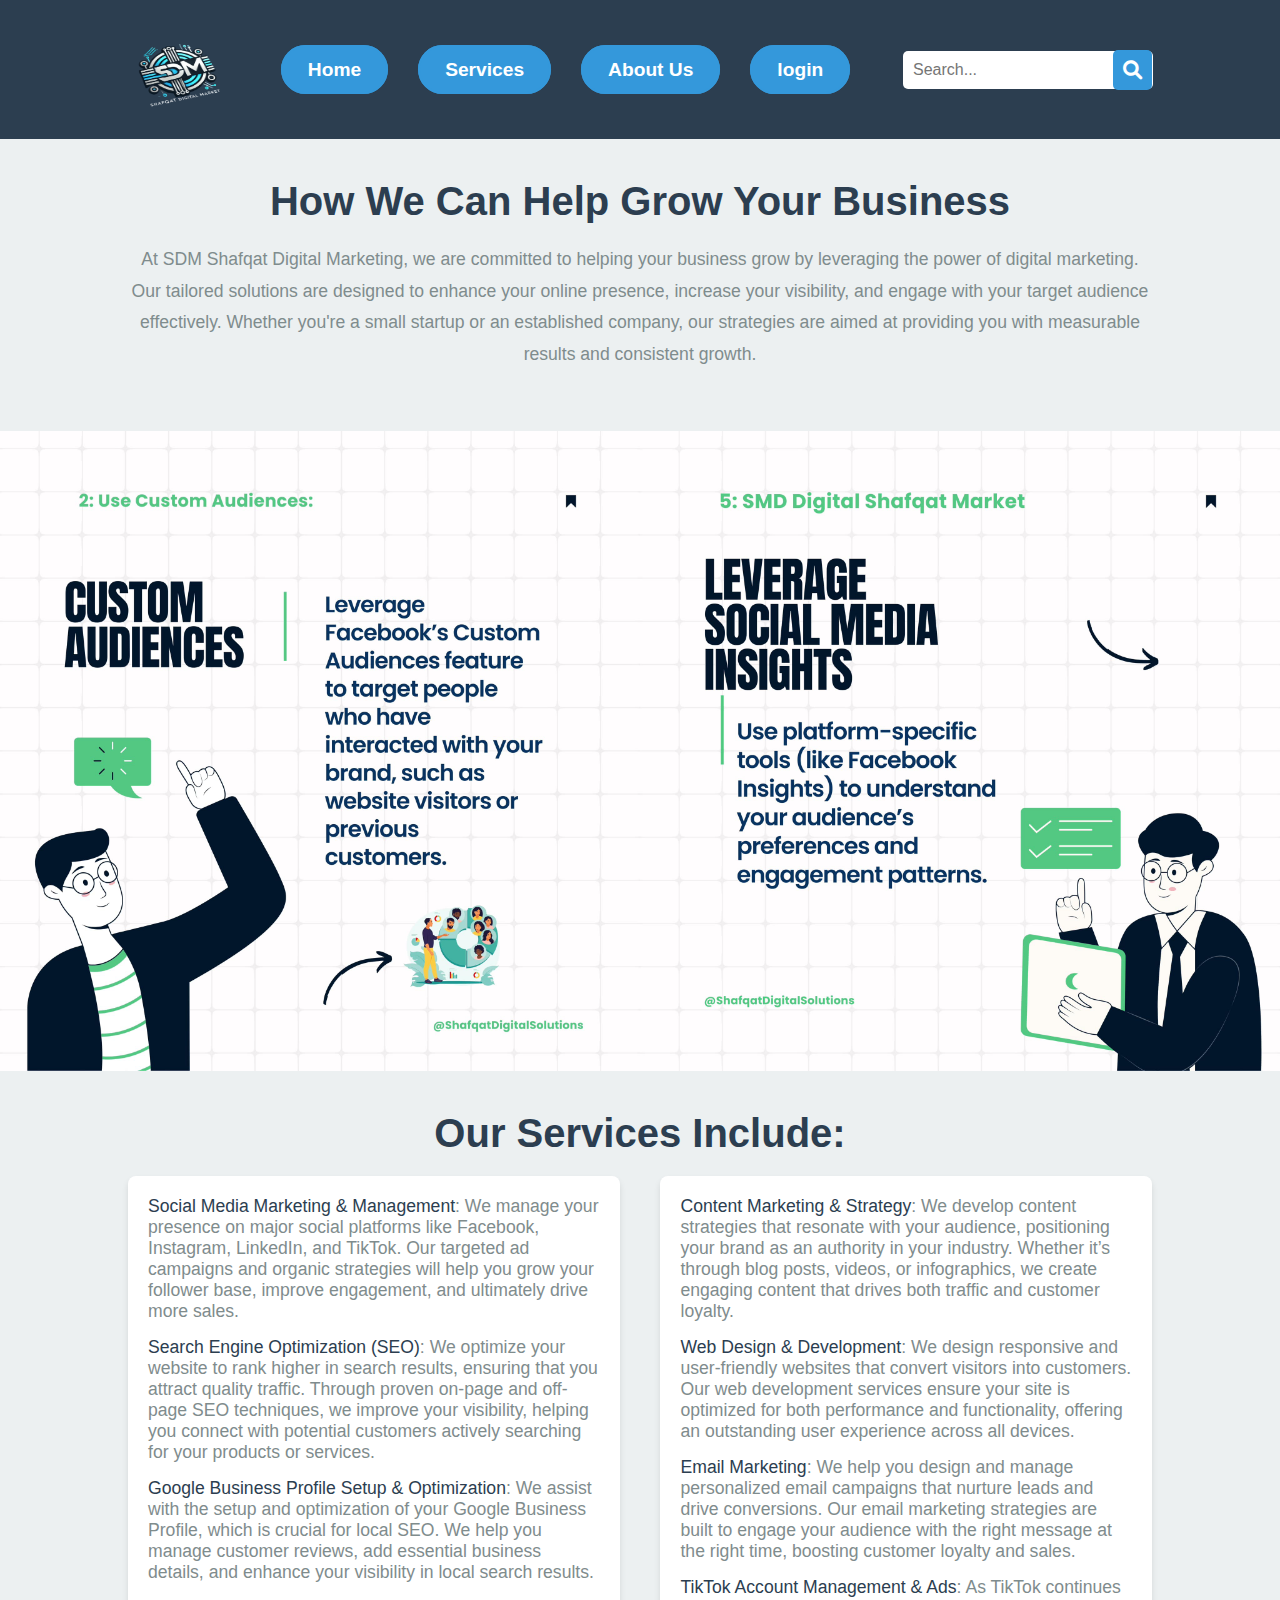
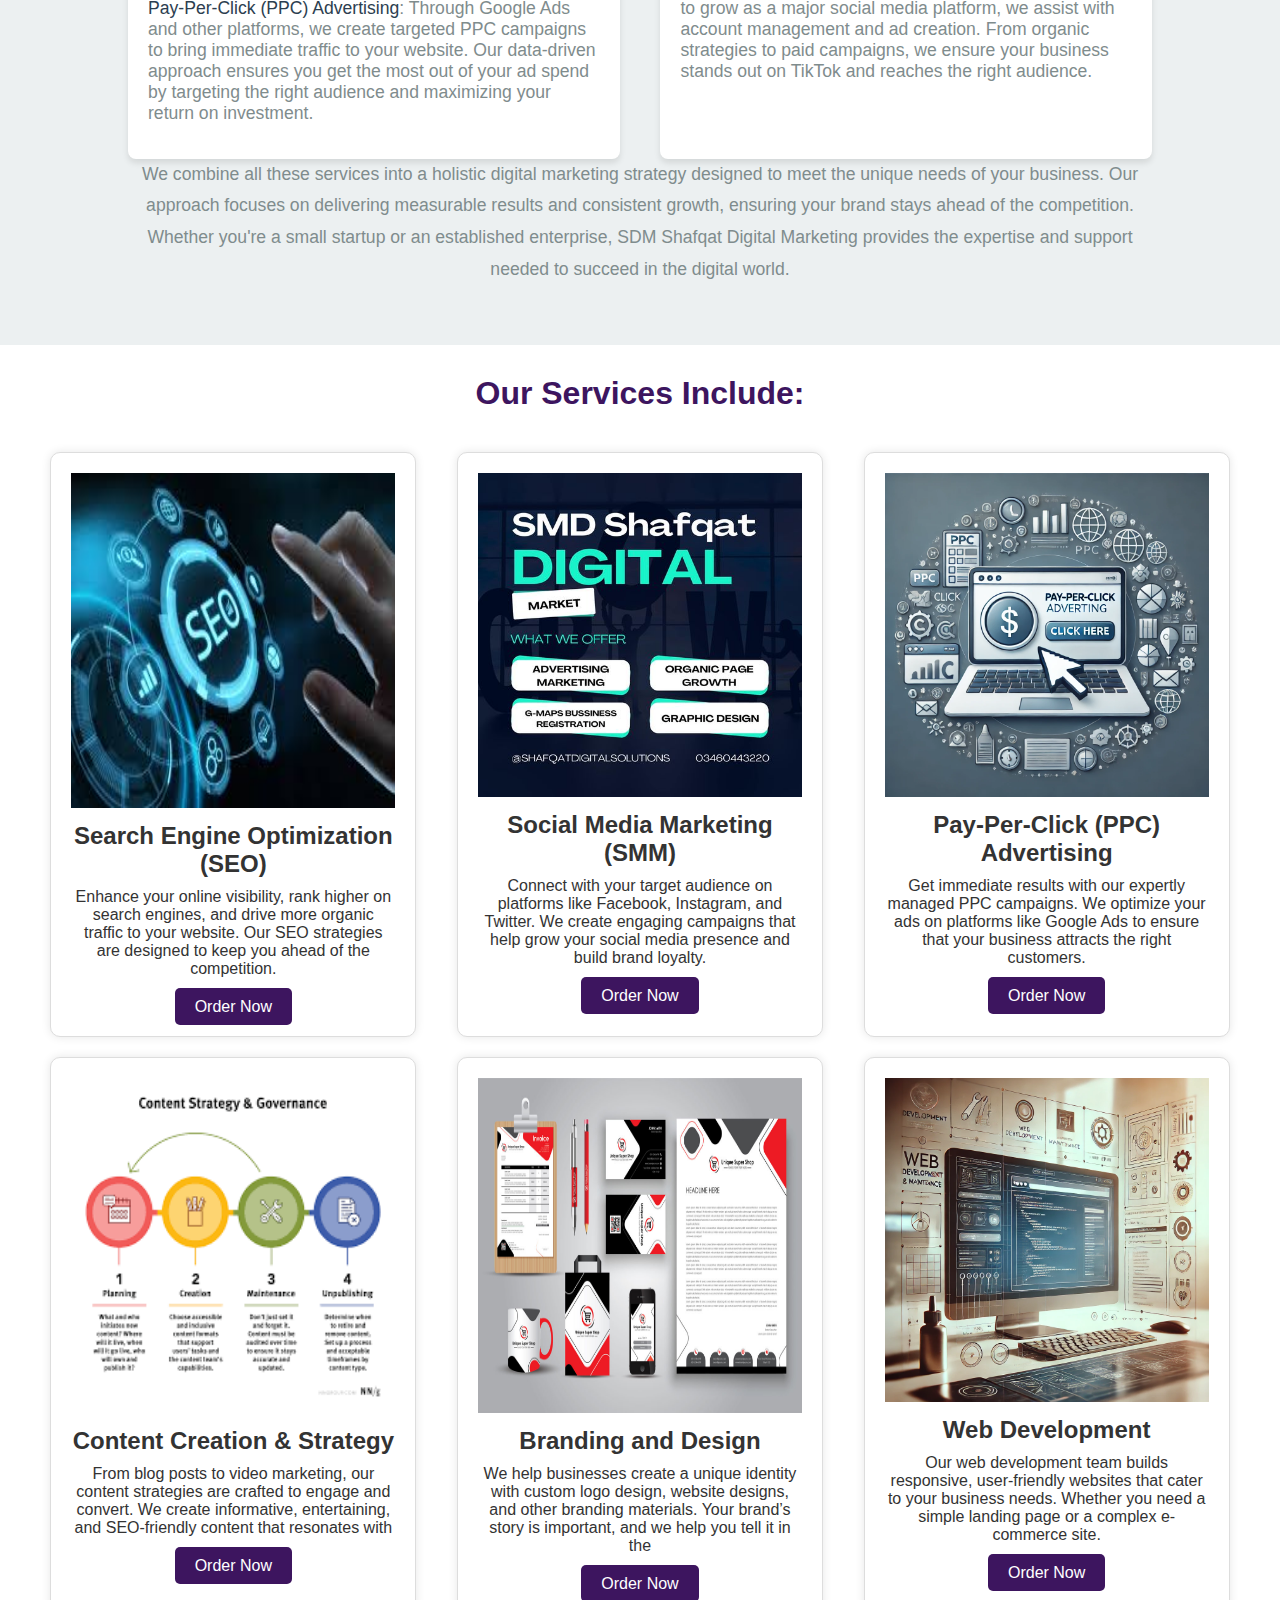
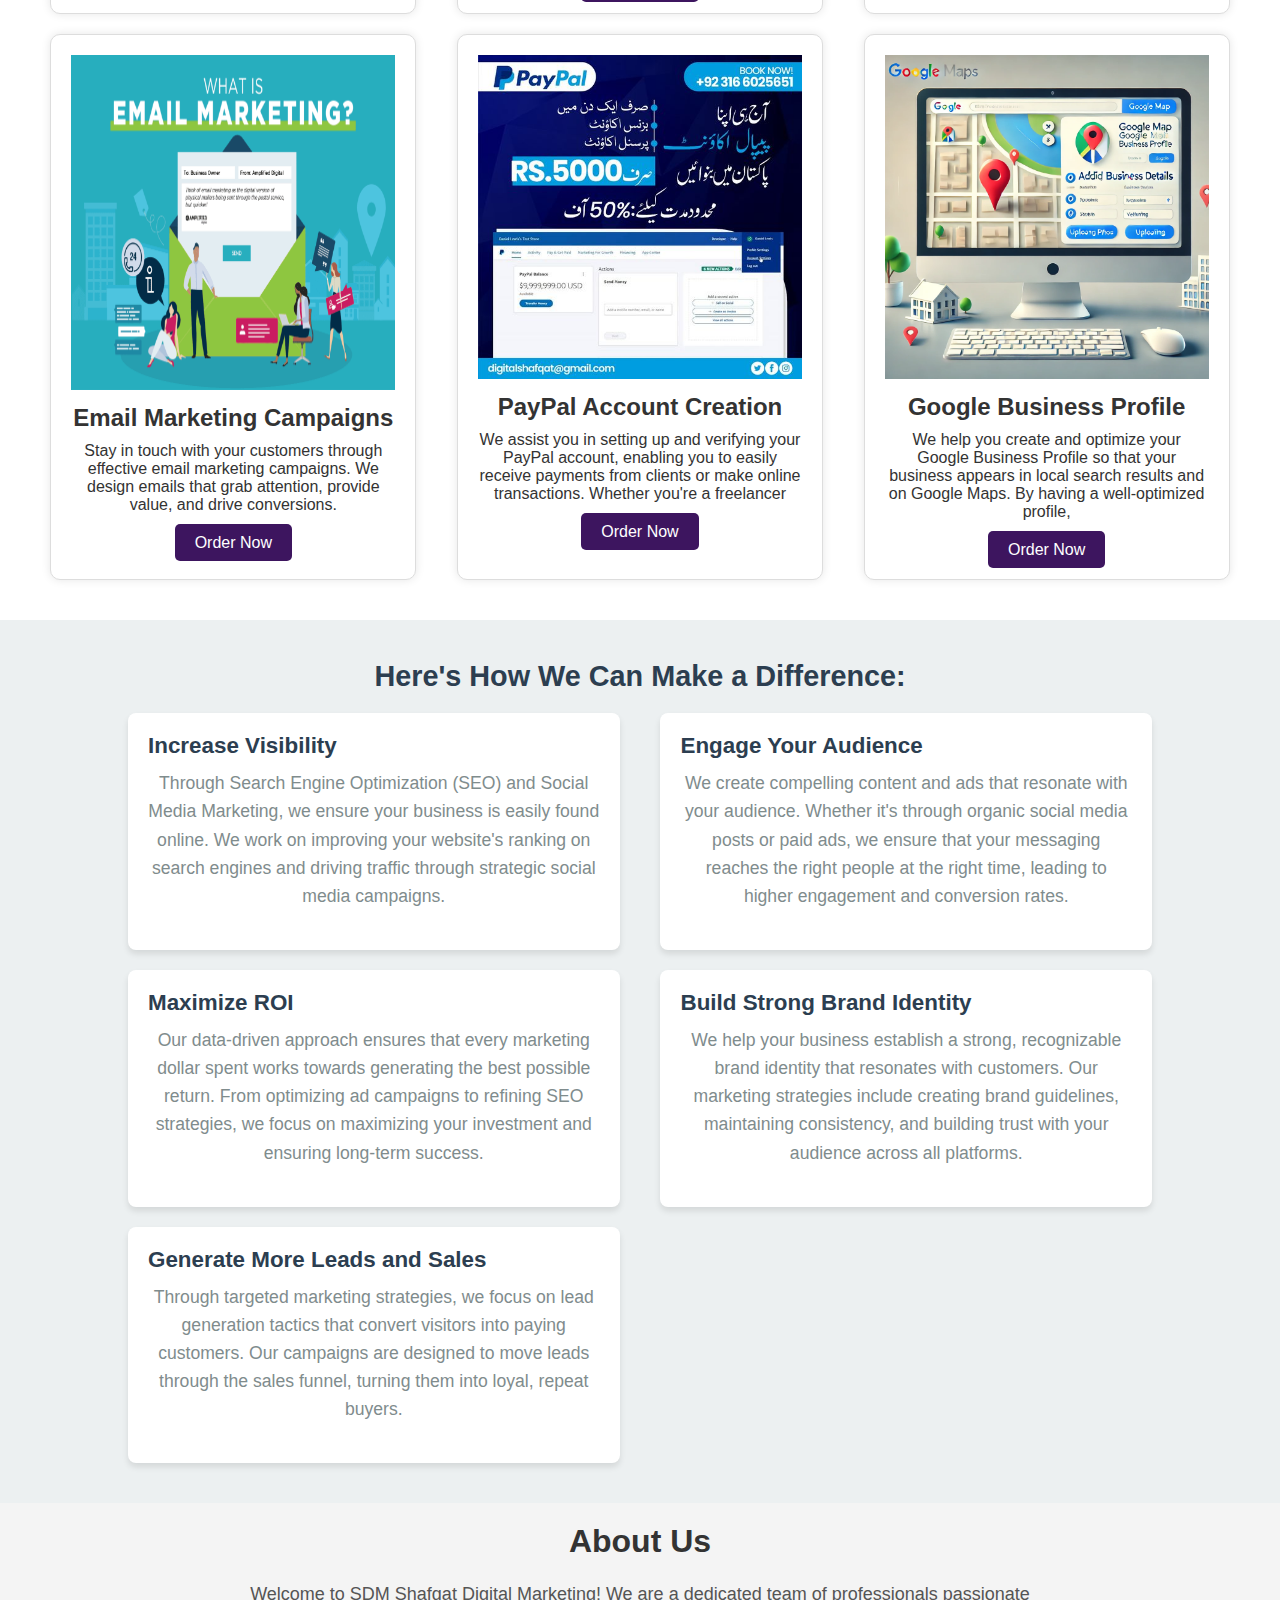
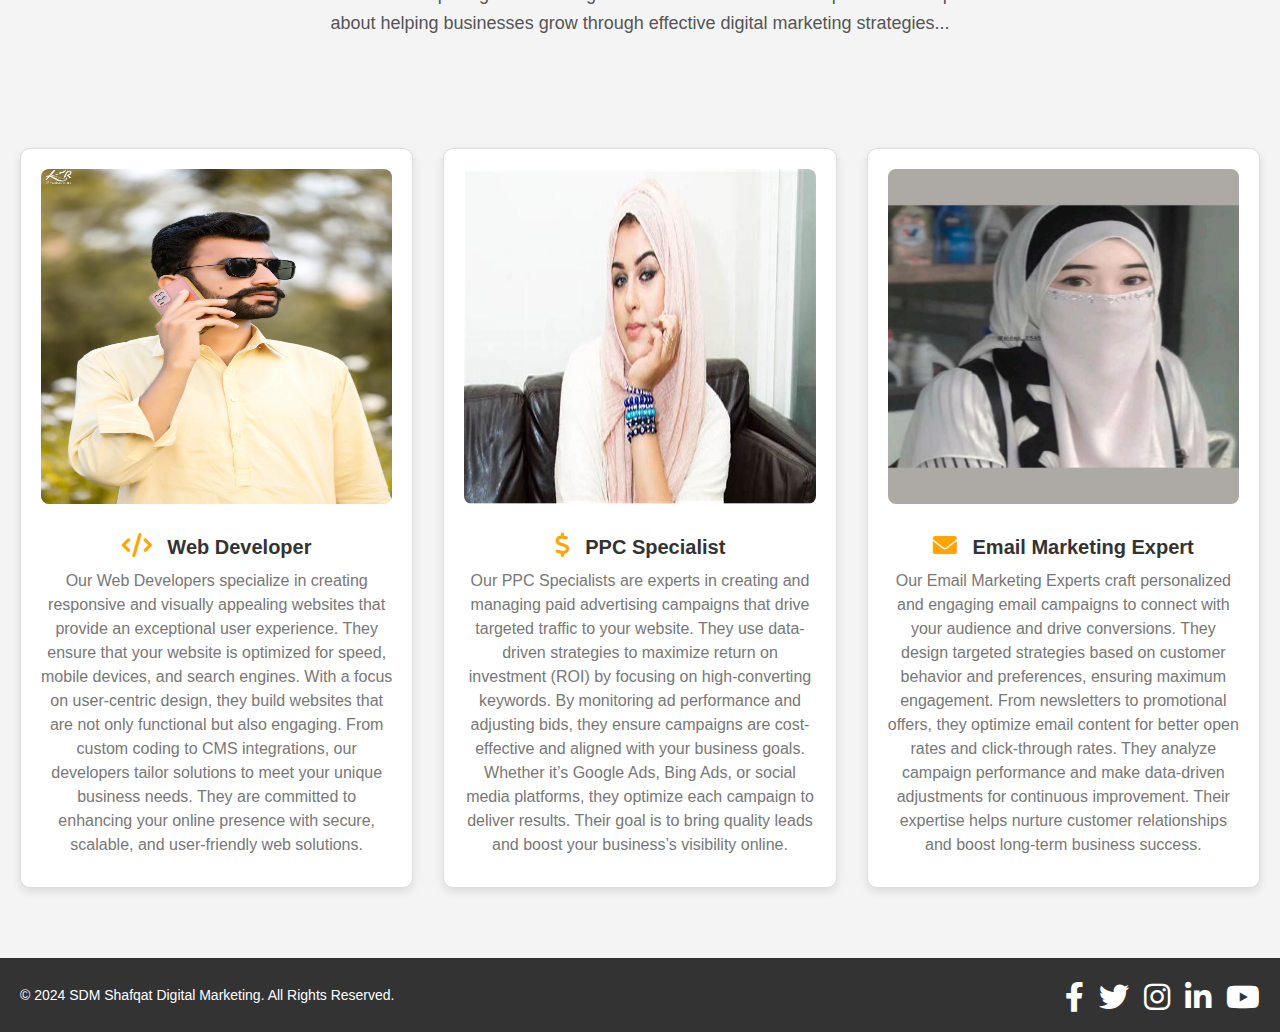
<file: index.html>
<!DOCTYPE html>
<html lang="en">
<head>
  <meta charset="UTF-8">
  <meta name="viewport" content="width=device-width, initial-scale=1.0">
  <title>SDM Shafqat Digital Marketing</title>
  <link rel="stylesheet" href="style.css">
  <link rel="stylesheet" href="https://cdnjs.cloudflare.com/ajax/libs/font-awesome/6.0.0-beta3/css/all.min.css">
  <script src="jawa.js" defer></script>
</head>
<body>
  <!-- Header Section -->
  <header class="header-section">
    <div class="header-content">
        <!-- Logo Image -->
        <div class="logo-section">
            <img class="logo" src="WhatsApp_Image_2024-11-10_at_13.27.33_9f41f7f7-removebg-preview.png" alt="SDM Shafqat Logo" class="logo-img" style="height: 80px; width: 100px; margin-top: 15px;">
        </div>
        
        <!-- Navigation Bar -->
        <nav class="navbar">
            <ul>
                <li><a class="home" href="index.html">Home</a></li>
                <li><a href="services.html">Services</a></li>
                <li><a href="about_us.html">About Us</a></li>
                <li><a href="login_page.html">login</a></li>
            </ul>
        </nav>

        <!-- Search Bar -->
        <div class="search-bar-container">
            <input type="text" id="searchInput" placeholder="Search..." class="search-bar">
            <button class="search-btn" onclick="searchPage()">
                <i class="fa fa-search"></i> <!-- Font Awesome Search Icon -->
            </button>
        </div>
    </div>
</header>

  <section class="business-growth">
    <div class="growth-description">
        <h2>How We Can Help Grow Your Business</h2>
        <p>At SDM Shafqat Digital Marketing, we are committed to helping your business grow by leveraging the power of digital marketing. Our tailored solutions are designed to enhance your online presence, increase your visibility, and engage with your target audience effectively. Whether you're a small startup or an established company, our strategies are aimed at providing you with measurable results and consistent growth.</p>
    </div>
</section>

  
  <!-- Slider Section -->
  <section class="slider" id="home">
    <div class="slider-container">
      <img src="j1.jpg" alt="Slide 1">
      <img src="j2.jpg" alt="Slide 2">
      <img src="j3.jpg" alt="Slide 3">
      <img src="j4.jpg" alt="Slide 1">
      <img src="j5.jpg" alt="Slide 2">
      <img src="j6.jpg" alt="Slide 3">
      <img src="j7.jpg" alt="Slide 3">
    </div>
  </section>
 

  <section class="services-container-tex">
    <div class="services-description-tex">
        <h2>Our Services Include:</h2>

        <div class="services-row-tex">
            <div class="services-column-tex">
                <ul>
                    <li><strong>Social Media Marketing & Management</strong>: We manage your presence on major social platforms like Facebook, Instagram, LinkedIn, and TikTok. Our targeted ad campaigns and organic strategies will help you grow your follower base, improve engagement, and ultimately drive more sales.</li>
                    <li><strong>Search Engine Optimization (SEO)</strong>: We optimize your website to rank higher in search results, ensuring that you attract quality traffic. Through proven on-page and off-page SEO techniques, we improve your visibility, helping you connect with potential customers actively searching for your products or services.</li>
                    <li><strong>Google Business Profile Setup & Optimization</strong>: We assist with the setup and optimization of your Google Business Profile, which is crucial for local SEO. We help you manage customer reviews, add essential business details, and enhance your visibility in local search results.</li>
                    <li><strong>Pay-Per-Click (PPC) Advertising</strong>: Through Google Ads and other platforms, we create targeted PPC campaigns to bring immediate traffic to your website. Our data-driven approach ensures you get the most out of your ad spend by targeting the right audience and maximizing your return on investment.</li>
                </ul>
            </div>
            <div class="services-column-tex">
                <ul>
                    <li><strong>Content Marketing & Strategy</strong>: We develop content strategies that resonate with your audience, positioning your brand as an authority in your industry. Whether it’s through blog posts, videos, or infographics, we create engaging content that drives both traffic and customer loyalty.</li>
                    <li><strong>Web Design & Development</strong>: We design responsive and user-friendly websites that convert visitors into customers. Our web development services ensure your site is optimized for both performance and functionality, offering an outstanding user experience across all devices.</li>
                    <li><strong>Email Marketing</strong>: We help you design and manage personalized email campaigns that nurture leads and drive conversions. Our email marketing strategies are built to engage your audience with the right message at the right time, boosting customer loyalty and sales.</li>
                    <li><strong>TikTok Account Management & Ads</strong>: As TikTok continues to grow as a major social media platform, we assist with account management and ad creation. From organic strategies to paid campaigns, we ensure your business stands out on TikTok and reaches the right audience.</li>
                </ul>
            </div>
        </div>

        <p>We combine all these services into a holistic digital marketing strategy designed to meet the unique needs of your business. Our approach focuses on delivering measurable results and consistent growth, ensuring your brand stays ahead of the competition. Whether you're a small startup or an established enterprise, SDM Shafqat Digital Marketing provides the expertise and support needed to succeed in the digital world.</p>
    </div>
</section>

  <!-- Services Section -->
  <section class="services" id="services">
    <h2>Our Services Include:</h2>
    <div class="services-container">
      <!-- SEO Service -->
      <div class="service">
        <div class="service-image">
          <img src="seo.jpeg" alt="SEO Image" style="height: 335px;">
        </div>
        <div class="service-text">
          <h3>Search Engine Optimization (SEO)</h3>
          <p>Enhance your online visibility, rank higher on search engines, and drive more organic traffic to your website. Our SEO strategies are designed to keep you ahead of the competition.</p>
          <a href="order-page.html" class="order-button">Order Now</a>
        </div>
      </div>

      <!-- SMM Service -->
      <div class="service">
        <div class="service-image">
          <img src="markting.jpg" alt="Social Media Marketing Image">
        </div>
        <div class="service-text">
          <h3>Social Media Marketing (SMM)</h3>
          <p>Connect with your target audience on platforms like Facebook, Instagram, and Twitter. We create engaging campaigns that help grow your social media presence and build brand loyalty.</p>
          <a href="order-page.html" class="order-button">Order Now</a>
        </div>
      </div>

      <!-- PPC Advertising Service -->
      <div class="service">
        <div class="service-image">
          <img src="ppc.webp" alt="PPC Advertising Image">
        </div>
        <div class="service-text">
          <h3>Pay-Per-Click (PPC) Advertising</h3>
          <p>Get immediate results with our expertly managed PPC campaigns. We optimize your ads on platforms like Google Ads to ensure that your business attracts the right customers.</p>
          <a href="order-page.html" class="order-button">Order Now</a>
        </div>
      </div>

      <!-- Content Creation & Strategy Service -->
      <div class="service">
        <div class="service-image">
          <img src="contant.png" alt="Content Creation Image" style="height: 335px;">
        </div>
        <div class="service-text">
          <h3>Content Creation & Strategy</h3>
          <p>From blog posts to video marketing, our content strategies are crafted to engage and convert. We create informative, entertaining, and SEO-friendly content that resonates with</p>
          <a href="order-page.html" class="order-button">Order Now</a>
        </div>
      </div>

      <!-- Branding & Design Service -->
      <div class="service">
        <div class="service-image">
          <img src="barnding.jpg" alt="Branding & Design Image" style="height: 335px;">
        </div>
        <div class="service-text">
          <h3>Branding and Design</h3>
          <p>We help businesses create a unique identity with custom logo design, website designs, and other branding materials. Your brand’s story is important, and we help you tell it in the</p>
          <a href="order-page.html" class="order-button">Order Now</a>
        </div>
      </div>

      <!-- Web Development Service -->
      <div class="service">
        <div class="service-image">
          <img src="Web Development and Maintenance.webp" alt="Web Development Image">
        </div>
        <div class="service-text">
          <h3>Web Development</h3>
          <p>Our web development team builds responsive, user-friendly websites that cater to your business needs. Whether you need a simple landing page or a complex e-commerce site.</p>
          <a href="order-page.html" class="order-button">Order Now</a>
        </div>
      </div>

      <!-- Email Marketing Service -->
      <div class="service">
        <div class="service-image">
          <img src="EmailMarketingBlog2-1080x675.webp" alt="Email Marketing Image" style="height: 335px;">
        </div>
        <div class="service-text">
          <h3>Email Marketing Campaigns</h3>
          <p>Stay in touch with your customers through effective email marketing campaigns. We design emails that grab attention, provide value, and drive conversions.</p>
          <a href="order-page.html" class="order-button">Order Now</a>
        </div>
      </div>

      <!-- PayPal Account Creation Service -->
      <div class="service">
        <div class="service-image">
          <img src="paypal.jpg" alt="PayPal Account Image">
        </div>
        <div class="service-text">
          <h3>PayPal Account Creation</h3>
          <p>We assist you in setting up and verifying your PayPal account, enabling you to easily receive payments from clients or make online transactions. Whether you're a freelancer</p>
          <a href="order-page.html" class="order-button">Order Now</a>
        </div>
      </div>

      <!-- Google Business Profile Creation Service -->
      <div class="service">
        <div class="service-image">
          <img src="google busines.webp" alt="Google Business Profile Image">
        </div>
        <div class="service-text">
          <h3>Google Business Profile</h3>
          <p>We help you create and optimize your Google Business Profile so that your business appears in local search results and on Google Maps. By having a well-optimized profile,</p>
          <a href="order-page.html" class="order-button">Order Now</a>
        </div>
      </div>
    </div>
  </section>

  <section class="business-growth">
    <div class="growth-description">
        <h3>Here's How We Can Make a Difference:</h3>

        <div class="growth-benefits">
            <div class="growth-item">
                <h4>Increase Visibility</h4>
                <p>Through Search Engine Optimization (SEO) and Social Media Marketing, we ensure your business is easily found online. We work on improving your website's ranking on search engines and driving traffic through strategic social media campaigns.</p>
            </div>
            <div class="growth-item">
                <h4>Engage Your Audience</h4>
                <p>We create compelling content and ads that resonate with your audience. Whether it's through organic social media posts or paid ads, we ensure that your messaging reaches the right people at the right time, leading to higher engagement and conversion rates.</p>
            </div>
            <div class="growth-item">
                <h4>Maximize ROI</h4>
                <p>Our data-driven approach ensures that every marketing dollar spent works towards generating the best possible return. From optimizing ad campaigns to refining SEO strategies, we focus on maximizing your investment and ensuring long-term success.</p>
            </div>
            <div class="growth-item">
                <h4>Build Strong Brand Identity</h4>
                <p>We help your business establish a strong, recognizable brand identity that resonates with customers. Our marketing strategies include creating brand guidelines, maintaining consistency, and building trust with your audience across all platforms.</p>
            </div>
            <div class="growth-item">
                <h4>Generate More Leads and Sales</h4>
                <p>Through targeted marketing strategies, we focus on lead generation tactics that convert visitors into paying customers. Our campaigns are designed to move leads through the sales funnel, turning them into loyal, repeat buyers.</p>
            </div>
        </div>
    </div>
</section>

 <!-- About Us Section -->
 <section class="about-section">
    <div class="about-content">
      <h2>About Us</h2>
      <p>Welcome to SDM Shafqat Digital Marketing! We are a dedicated team of professionals passionate about helping businesses grow through effective digital marketing strategies...</p>
    </div>
  </section>

  <!-- Specialists Section -->
  <section class="about-section">
    <div class="specialist-grid">
      <div class="specialist">
        <img src="web.manger.jpg" alt="Web Developer" style="height: 335px;">
        <h4><i class="fa fa-code"></i> Web Developer</h4>
        <p>Our Web Developers specialize in creating responsive and visually appealing websites that provide an exceptional user experience. They ensure that your website is optimized for speed, mobile devices, and search engines. With a focus on user-centric design, they build websites that are not only functional but also engaging. From custom coding to CMS integrations, our developers tailor solutions to meet your unique business needs. They are committed to enhancing your online presence with secure, scalable, and user-friendly web solutions.</p>
      </div>
      <div class="specialist">
        <img src="ppc.manger.jpeg" alt="PPC Specialist" style="height: 335px;">
        <h4><i class="fa fa-dollar-sign"></i> PPC Specialist</h4>
        <p>Our PPC Specialists are experts in creating and managing paid advertising campaigns that drive targeted traffic to your website. They use data-driven strategies to maximize return on investment (ROI) by focusing on high-converting keywords. By monitoring ad performance and adjusting bids, they ensure campaigns are cost-effective and aligned with your business goals. Whether it’s Google Ads, Bing Ads, or social media platforms, they optimize each campaign to deliver results. Their goal is to bring quality leads and boost your business’s visibility online.</p>
      </div>
      <div class="specialist">
        <img src="email.manger.jpg" alt="Email Marketing Expert" style="height: 335px;">
        <h4><i class="fa fa-envelope"></i> Email Marketing Expert</h4>
        <p>Our Email Marketing Experts craft personalized and engaging email campaigns to connect with your audience and drive conversions. They design targeted strategies based on customer behavior and preferences, ensuring maximum engagement. From newsletters to promotional offers, they optimize email content for better open rates and click-through rates. They analyze campaign performance and make data-driven adjustments for continuous improvement. Their expertise helps nurture customer relationships and boost long-term business success.</p>
      </div>
    </div>
  </section>

<!-- Footer Section -->
<footer class="footer-section">
    <div class="footer-content">
      <p>&copy; 2024 SDM Shafqat Digital Marketing. All Rights Reserved.</p>
      <div class="social-links">
        <a href="https://web.facebook.com/ShafqatDigitalSolutions" target="_blank" class="social-icon">
          <i class="fab fa-facebook-f"></i>
        </a>
        <a href="https://twitter.com/yourhandle" target="_blank" class="social-icon">
          <i class="fab fa-twitter"></i>
        </a>
        <a href="https://www.instagram.com/digital_shafqat/" target="_blank" class="social-icon">
          <i class="fab fa-instagram"></i>
        </a>
        <a href="https://www.linkedin.com/in/yourprofile" target="_blank" class="social-icon">
          <i class="fab fa-linkedin-in"></i>
        </a>
        <a href="https://www.youtube.com/c/yourchannel" target="_blank" class="social-icon">
          <i class="fab fa-youtube"></i>
        </a>
      </div>
    </div>
  </footer>
  
  <!-- CSS Styles -->
  <style>
    .footer-section {
      background-color: #333;
      color: white;
      padding: 20px;
      text-align: center;
    }
  
    .footer-content {
      display: flex;
      justify-content: space-between;
      align-items: center;
      flex-wrap: wrap;
    }
  
    .footer-content p {
      margin: 0;
      font-size: 14px;
    }
  
    .social-links {
      display: flex;
      justify-content: center;
      gap: 15px;
    }
  
    .social-icon {
      font-size: 30px;
      color: white;
      text-decoration: none;
      transition: transform 0.3s ease;
    }
  
    .social-icon:hover {
      transform: scale(1.2);
    }
  
    .social-icon i {
      vertical-align: middle;
    }

  </style>
</body>
</html>
</file>
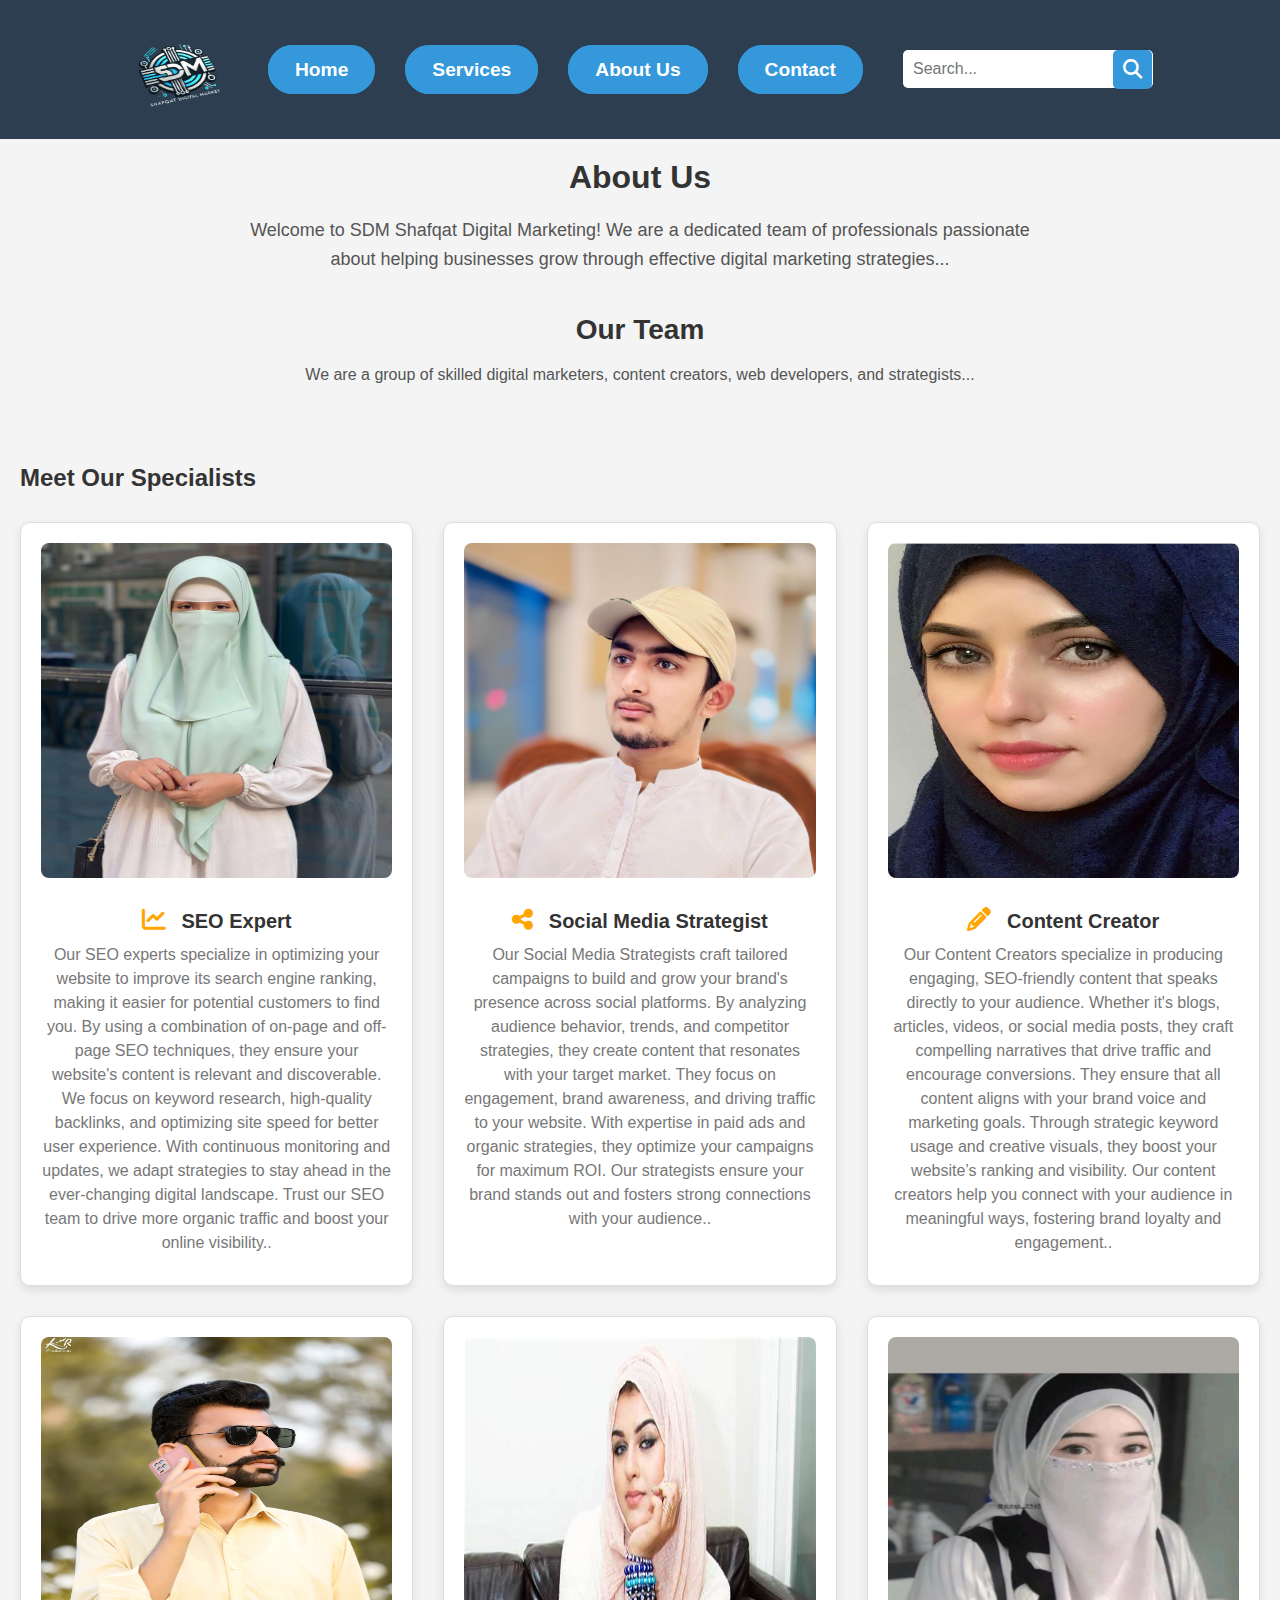
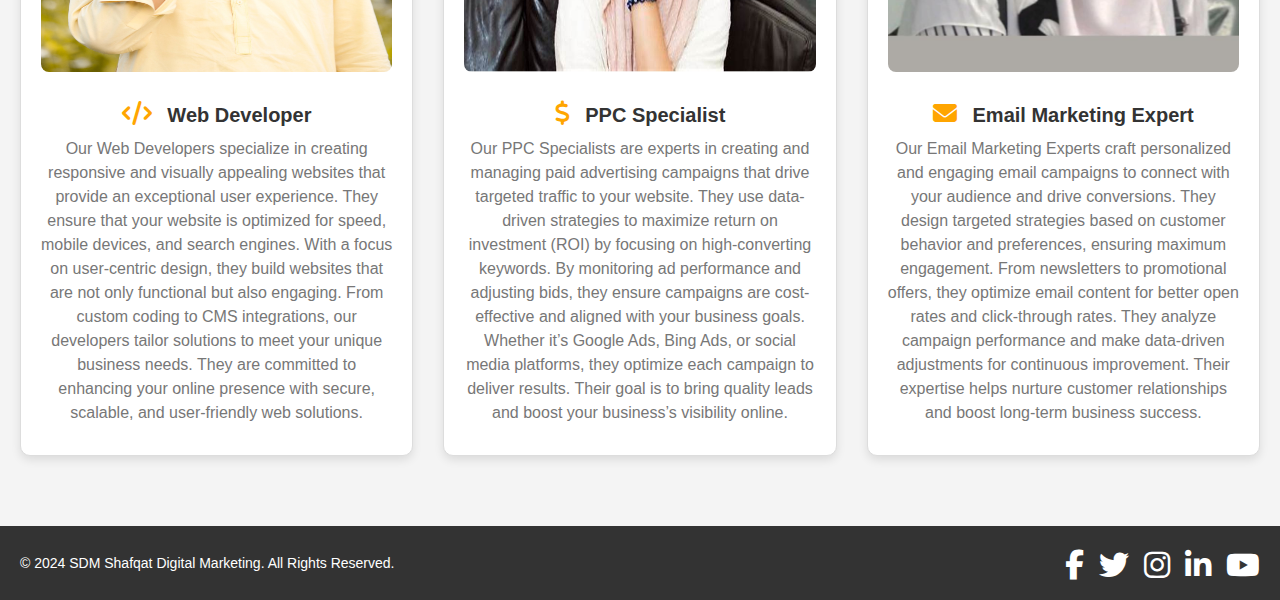
<file: about_us.html>
<!DOCTYPE html>
<html lang="en">
<head>
  <meta charset="UTF-8">
  <meta name="viewport" content="width=device-width, initial-scale=1.0">
  <title>About Us - SDM Shafqat Digital Marketing</title>
  <link rel="stylesheet" href="style.css">
  <link rel="stylesheet" href="https://cdnjs.cloudflare.com/ajax/libs/font-awesome/6.5.0/css/all.min.css">
</head>
<body>

 <!-- Header Section -->
 <header class="header-section">
    <div class="header-content">
      <!-- Logo Image -->
      <div class="logo-section">
        <img class="logo" src="WhatsApp_Image_2024-11-10_at_13.27.33_9f41f7f7-removebg-preview.png" alt="SDM Shafqat Logo" style="height: 80px; width: 100px; margin-top: 15px;">
      </div>

      <!-- Navigation Bar -->
      <nav class="navbar">
        <ul>
          <li><a href="index.html">Home</a></li>
          <li><a class="active" href="services.html">Services</a></li>
          <li><a href="about_us.html">About Us</a></li>
          <li><a href="contact_us.html">Contact</a></li>
        </ul>
      </nav>

      <!-- Search Bar -->
      <div class="search-bar-container">
        <input type="text" id="searchInput" placeholder="Search..." class="search-bar">
        <button class="search-btn" onclick="searchPage()">
          <i class="fa fa-search"></i>
        </button>
      </div>
    </div>
  </header>

  <!-- About Us Section -->
  <section class="about-section">
    <div class="about-content">
      <h2>About Us</h2>
      <p>Welcome to SDM Shafqat Digital Marketing! We are a dedicated team of professionals passionate about helping businesses grow through effective digital marketing strategies...</p>
    </div>

    <div class="team-section">
      <h3>Our Team</h3>
      <p>We are a group of skilled digital marketers, content creators, web developers, and strategists...</p>
    </div>
  </section>

  <!-- Specialists Section -->
  <section class="about-section">
    <h2>Meet Our Specialists</h2>
    <div class="specialist-grid">
      <div class="specialist">
        <img src="sco.manger.jpg" alt="SEO Specialist" style="height: 335px;">
        <h4><i class="fa fa-chart-line"></i> SEO Expert</h4>
        <p>Our SEO experts specialize in optimizing your website to improve its search engine ranking, making it easier for potential customers to find you. By using a combination of on-page and off-page SEO techniques, they ensure your website's content is relevant and discoverable. We focus on keyword research, high-quality backlinks, and optimizing site speed for better user experience. With continuous monitoring and updates, we adapt strategies to stay ahead in the ever-changing digital landscape. Trust our SEO team to drive more organic traffic and boost your online visibility..</p>
      </div>
      <div class="specialist">
        <img src="markting.manger.jpg" alt="Social Media Specialist" style="height: 335px;">
        <h4><i class="fa fa-share-alt"></i> Social Media Strategist</h4>
        <p>Our Social Media Strategists craft tailored campaigns to build and grow your brand's presence across social platforms. By analyzing audience behavior, trends, and competitor strategies, they create content that resonates with your target market. They focus on engagement, brand awareness, and driving traffic to your website. With expertise in paid ads and organic strategies, they optimize your campaigns for maximum ROI. Our strategists ensure your brand stands out and fosters strong connections with your audience..</p>
      </div>
      <div class="specialist">
        <img src="contant.manger.jpeg" alt="Content Creator" style="height: 335px;">
        <h4><i class="fa fa-pencil-alt"></i> Content Creator</h4>
        <p>Our Content Creators specialize in producing engaging, SEO-friendly content that speaks directly to your audience. Whether it's blogs, articles, videos, or social media posts, they craft compelling narratives that drive traffic and encourage conversions. They ensure that all content aligns with your brand voice and marketing goals. Through strategic keyword usage and creative visuals, they boost your website’s ranking and visibility. Our content creators help you connect with your audience in meaningful ways, fostering brand loyalty and engagement..</p>
      </div>
      <div class="specialist">
        <img src="web.manger.jpg" alt="Web Developer" style="height: 335px;">
        <h4><i class="fa fa-code"></i> Web Developer</h4>
        <p>Our Web Developers specialize in creating responsive and visually appealing websites that provide an exceptional user experience. They ensure that your website is optimized for speed, mobile devices, and search engines. With a focus on user-centric design, they build websites that are not only functional but also engaging. From custom coding to CMS integrations, our developers tailor solutions to meet your unique business needs. They are committed to enhancing your online presence with secure, scalable, and user-friendly web solutions.</p>
      </div>
      <div class="specialist">
        <img src="ppc.manger.jpeg" alt="PPC Specialist" style="height: 335px;">
        <h4><i class="fa fa-dollar-sign"></i> PPC Specialist</h4>
        <p>Our PPC Specialists are experts in creating and managing paid advertising campaigns that drive targeted traffic to your website. They use data-driven strategies to maximize return on investment (ROI) by focusing on high-converting keywords. By monitoring ad performance and adjusting bids, they ensure campaigns are cost-effective and aligned with your business goals. Whether it’s Google Ads, Bing Ads, or social media platforms, they optimize each campaign to deliver results. Their goal is to bring quality leads and boost your business’s visibility online.</p>
      </div>
      <div class="specialist">
        <img src="email.manger.jpg" alt="Email Marketing Expert" style="height: 335px;">
        <h4><i class="fa fa-envelope"></i> Email Marketing Expert</h4>
        <p>Our Email Marketing Experts craft personalized and engaging email campaigns to connect with your audience and drive conversions. They design targeted strategies based on customer behavior and preferences, ensuring maximum engagement. From newsletters to promotional offers, they optimize email content for better open rates and click-through rates. They analyze campaign performance and make data-driven adjustments for continuous improvement. Their expertise helps nurture customer relationships and boost long-term business success.</p>
      </div>
    </div>
  </section>

 <!-- Footer Section -->
<footer class="footer-section">
    <div class="footer-content">
      <p>&copy; 2024 SDM Shafqat Digital Marketing. All Rights Reserved.</p>
      <div class="social-links">
        <a href="https://web.facebook.com/ShafqatDigitalSolutions" target="_blank" class="social-icon">
          <i class="fab fa-facebook-f"></i>
        </a>
        <a href="https://twitter.com/yourhandle" target="_blank" class="social-icon">
          <i class="fab fa-twitter"></i>
        </a>
        <a href="https://www.instagram.com/digital_shafqat/" target="_blank" class="social-icon">
          <i class="fab fa-instagram"></i>
        </a>
        <a href="https://www.linkedin.com/in/yourprofile" target="_blank" class="social-icon">
          <i class="fab fa-linkedin-in"></i>
        </a>
        <a href="https://www.youtube.com/c/yourchannel" target="_blank" class="social-icon">
          <i class="fab fa-youtube"></i>
        </a>
      </div>
    </div>
  </footer>
  
  <!-- CSS Styles -->
  <style>
    .footer-section {
      background-color: #333;
      color: white;
      padding: 20px;
      text-align: center;
    }
  
    .footer-content {
      display: flex;
      justify-content: space-between;
      align-items: center;
      flex-wrap: wrap;
    }
  
    .footer-content p {
      margin: 0;
      font-size: 14px;
    }
  
    .social-links {
      display: flex;
      justify-content: center;
      gap: 15px;
    }
  
    .social-icon {
      font-size: 30px;
      color: white;
      text-decoration: none;
      transition: transform 0.3s ease;
    }
  
    .social-icon:hover {
      transform: scale(1.2);
    }
  
    .social-icon i {
      vertical-align: middle;
    }
  </style>

</body>
</html>
</file>
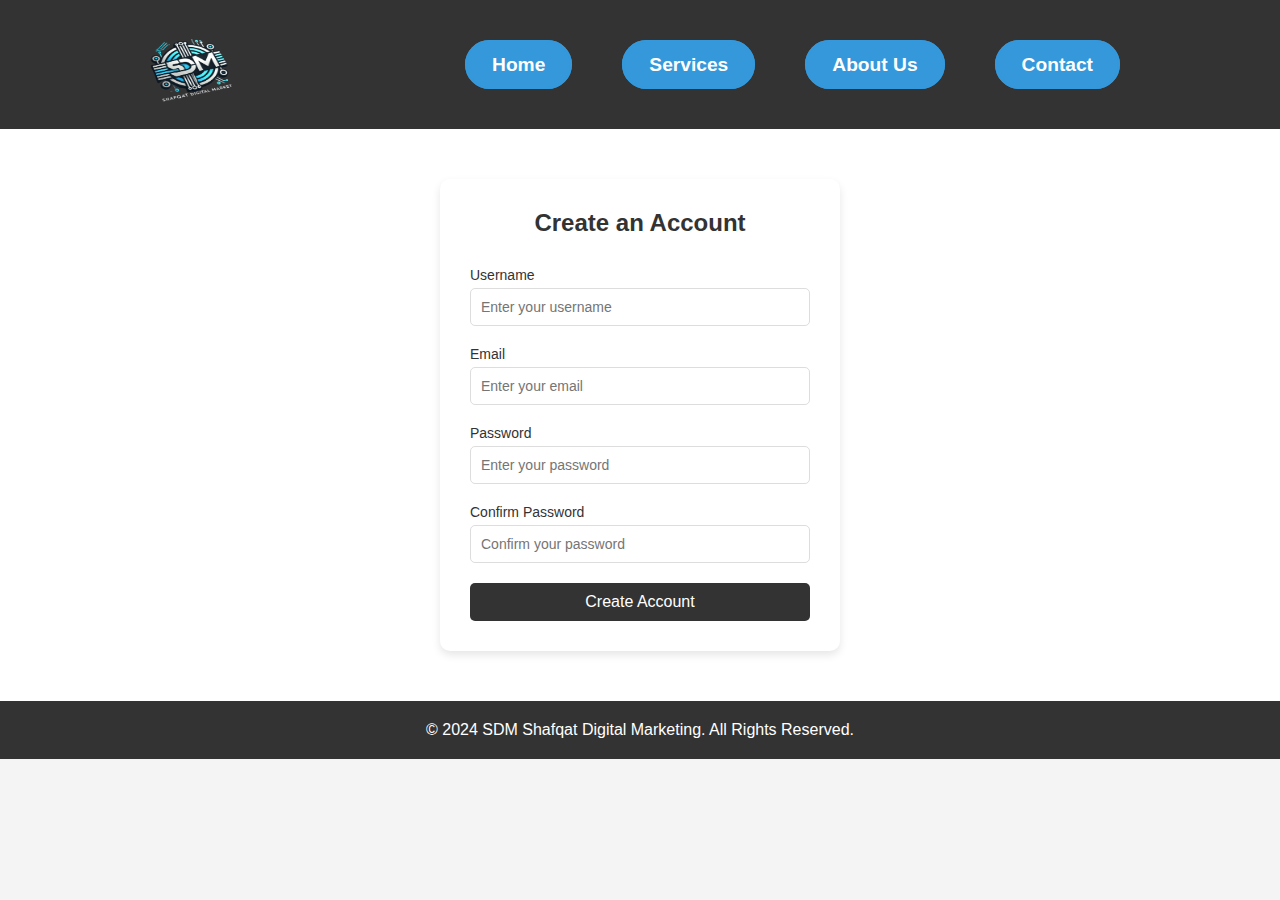
<file: create_account.html>
<!DOCTYPE html>
<html lang="en">
<head>
  <meta charset="UTF-8">
  <meta name="viewport" content="width=device-width, initial-scale=1.0">
  <title>Create an Account - SDM Shafqat Digital Marketing</title>
  <link rel="stylesheet" href="style.css">
</head>
<body>

  <!-- Header Section -->
  <header class="header-section">
    <div class="header-content">
      <div class="logo-section">
        <img class="logo" src="WhatsApp_Image_2024-11-10_at_13.27.33_9f41f7f7-removebg-preview.png" alt="SDM Shafqat Logo" style="height: 80px; width: 100px; margin-top: 15px;">
      </div>

      <nav class="navbar">
        <ul>
          <li><a href="index.html">Home</a></li>
          <li><a href="services.html">Services</a></li>
          <li><a href="about.html">About Us</a></li>
          <li><a href="contact.html">Contact</a></li>
        </ul>
      </nav>
    </div>
  </header>

  <!-- Create an Account Section -->
  <section class="create-account-section">
    <div class="account-form-container">
      <h2>Create an Account</h2>
      <form action="#" method="POST">
        <div class="input-field">
          <label for="username">Username</label>
          <input type="text" id="username" name="username" required placeholder="Enter your username">
        </div>
        <div class="input-field">
          <label for="email">Email</label>
          <input type="email" id="email" name="email" required placeholder="Enter your email">
        </div>
        <div class="input-field">
          <label for="password">Password</label>
          <input type="password" id="password" name="password" required placeholder="Enter your password">
        </div>
        <div class="input-field">
          <label for="confirm-password">Confirm Password</label>
          <input type="password" id="confirm-password" name="confirm-password" required placeholder="Confirm your password">
        </div>
        <button type="submit" class="submit-btn">Create Account</button>
      </form>
    </div>
  </section>

  <!-- Footer Section -->
  <footer class="footer-section">
    <p>&copy; 2024 SDM Shafqat Digital Marketing. All Rights Reserved.</p>
  </footer>
<style>
    /* Basic Styles for the Account Page */
body {
  font-family: Arial, sans-serif;
  margin: 0;
  padding: 0;
  background-color: #f4f4f4;
}

.header-section {
  background-color: #333;
  color: #fff;
  padding: 15px;
  text-align: center;
}

.header-section .navbar ul {
  list-style-type: none;
  padding: 0;
}

.header-section .navbar ul li {
  display: inline;
  margin-right: 20px;
}

.header-section .navbar ul li a {
  color: white;
  text-decoration: none;
}

.create-account-section {
  display: flex;
  justify-content: center;
  align-items: center;
  padding: 50px 0;
  background-color: #fff;
}

.account-form-container {
  background-color: #fff;
  padding: 30px;
  border-radius: 10px;
  box-shadow: 0 4px 8px rgba(0, 0, 0, 0.1);
  width: 400px;
}

h2 {
  text-align: center;
  color: #333;
  margin-bottom: 30px;
}

.input-field {
  margin-bottom: 20px;
}

.input-field label {
  font-size: 14px;
  color: #333;
  display: block;
  margin-bottom: 5px;
}

.input-field input {
  width: 100%;
  padding: 10px;
  font-size: 14px;
  border: 1px solid #ddd;
  border-radius: 5px;
  box-sizing: border-box;
}

.submit-btn {
  width: 100%;
  padding: 10px;
  font-size: 16px;
  background-color: #333;
  color: white;
  border: none;
  border-radius: 5px;
  cursor: pointer;
}

.submit-btn:hover {
  background-color: #555;
}

footer {
  margin-top: auto; /* Pushes the footer to the bottom */
  background-color: #333;
  color: white;
  text-align: center;
  padding: 20px;
}

footer a {
  color: #fff;
  text-decoration: none;
}

footer a:hover {
  text-decoration: underline;
}

</style>
</body>
</html>
</file>
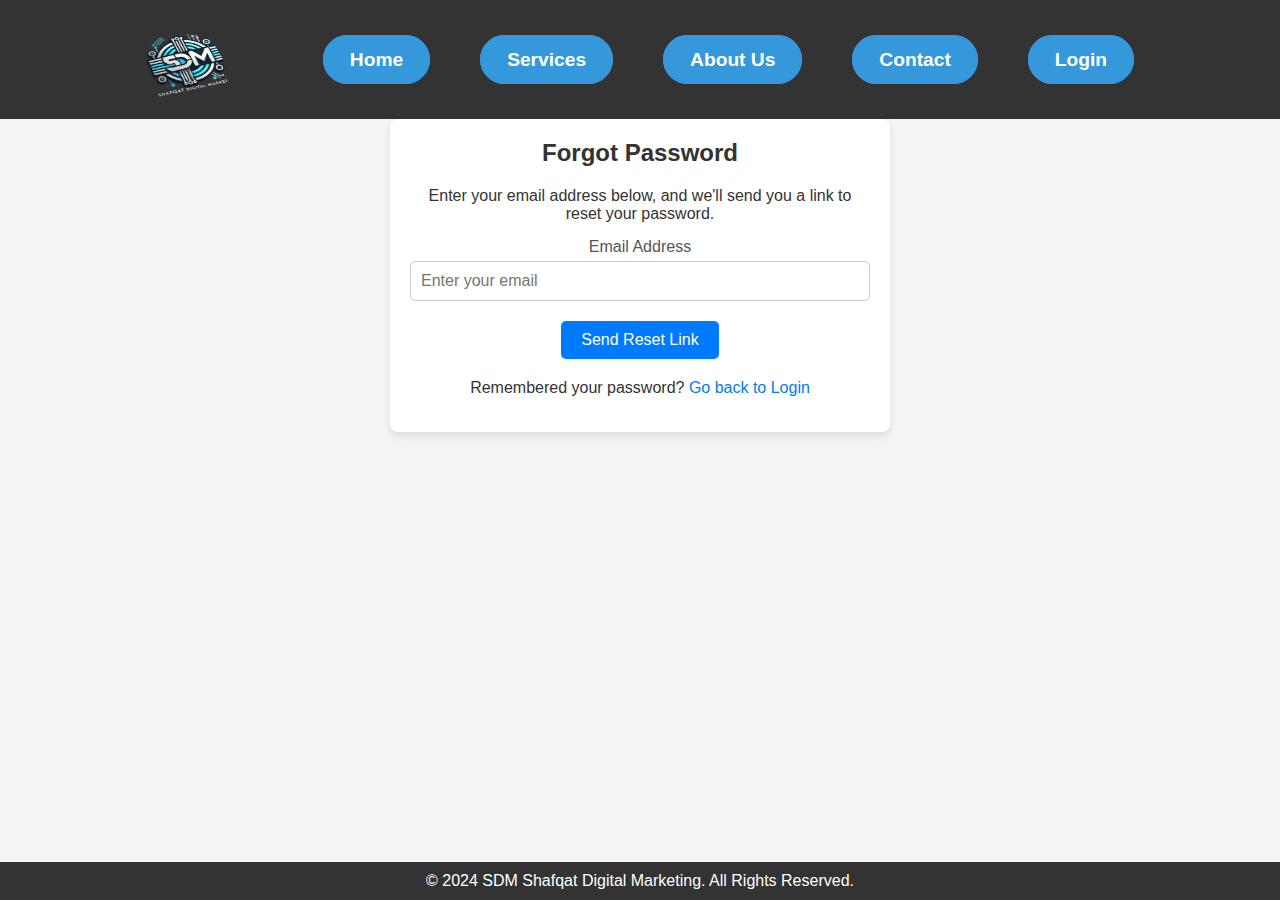
<file: forgit_password.html>
<!DOCTYPE html>
<html lang="en">
<head>
  <meta charset="UTF-8">
  <meta name="viewport" content="width=device-width, initial-scale=1.0">
  <title>Forgot Password - SDM Shafqat Digital Marketing</title>
  <link rel="stylesheet" href="style.css">
</head>
<body>

  <!-- Header Section -->
  <header class="header-section">
    <div class="header-content">
        <div class="logo-section">
            <img class="logo" src="WhatsApp_Image_2024-11-10_at_13.27.33_9f41f7f7-removebg-preview.png" alt="SDM Shafqat Logo" style="height: 80px; width: 100px; margin-top: 15px;">
        </div>
        
        <nav class="navbar">
            <ul>
                <li><a href="index.html">Home</a></li>
                <li><a href="services.html">Services</a></li>
                <li><a href="about.html">About Us</a></li>
                <li><a href="contact.html">Contact</a></li>
                <li><a href="login.html">Login</a></li>
            </ul>
        </nav>
    </div>
  </header>

  <!-- Forgot Password Section -->
  <section class="forgot-password-section">
    <div class="forgot-password-container">
      <h2>Forgot Password</h2>
      <p>Enter your email address below, and we'll send you a link to reset your password.</p>
      
      <form action="password-reset-link" method="post">
        <div class="form-group">
          <label for="email">Email Address</label>
          <input type="email" id="email" name="email" placeholder="Enter your email" required>
        </div>
        
        <button type="submit" class="reset-btn">Send Reset Link</button>
      </form>
      
      <p class="back-to-login">Remembered your password? <a href="login_page.html">Go back to Login</a></p>
    </div>
  </section>

  <!-- Footer Section -->
  <footer class="footer-section">
    <p>&copy; 2024 SDM Shafqat Digital Marketing. All Rights Reserved.</p>
  </footer>

  <style>
    body {
      font-family: Arial, sans-serif;
      margin: 0;
      padding: 0;
      background-color: #f4f4f4;
    }

    .header-section {
      background-color: #333;
      padding: 10px;
      text-align: center;
      color: #fff;
    }

    .navbar ul {
      list-style-type: none;
      margin: 0;
      padding: 0;
    }

    .navbar ul li {
      display: inline;
      margin: 0 10px;
    }

    .navbar ul li a {
      color: #fff;
      text-decoration: none;
    }

    .forgot-password-section {
      padding: 20px;
      text-align: center;
      max-width: 500px;
      margin: 0 auto;
      background-color: #fff;
      border-radius: 8px;
      box-shadow: 0 4px 8px rgba(0, 0, 0, 0.1);
    }

    .forgot-password-container h2 {
      margin-bottom: 20px;
    }

    .forgot-password-container p {
      margin-bottom: 15px;
      font-size: 16px;
      color: #333;
    }

    .form-group {
      margin-bottom: 20px;
    }

    .form-group label {
      display: block;
      margin-bottom: 5px;
      color: #555;
    }

    .form-group input {
      width: 100%;
      padding: 10px;
      border: 1px solid #ccc;
      border-radius: 5px;
      font-size: 16px;
    }

    .reset-btn {
      background-color: #007BFF;
      color: white;
      padding: 10px 20px;
      border: none;
      border-radius: 5px;
      cursor: pointer;
      font-size: 16px;
    }

    .reset-btn:hover {
      background-color: #0056b3;
    }

    .back-to-login {
      margin-top: 20px;
      font-size: 14px;
    }

    .back-to-login a {
      color: #007BFF;
      text-decoration: none;
    }

    .footer-section {
      background-color: #333;
      text-align: center;
      color: white;
      padding: 10px 0;
      position: fixed;
      width: 100%;
      bottom: 0;
    }
  </style>

</body>
</html>
</file>
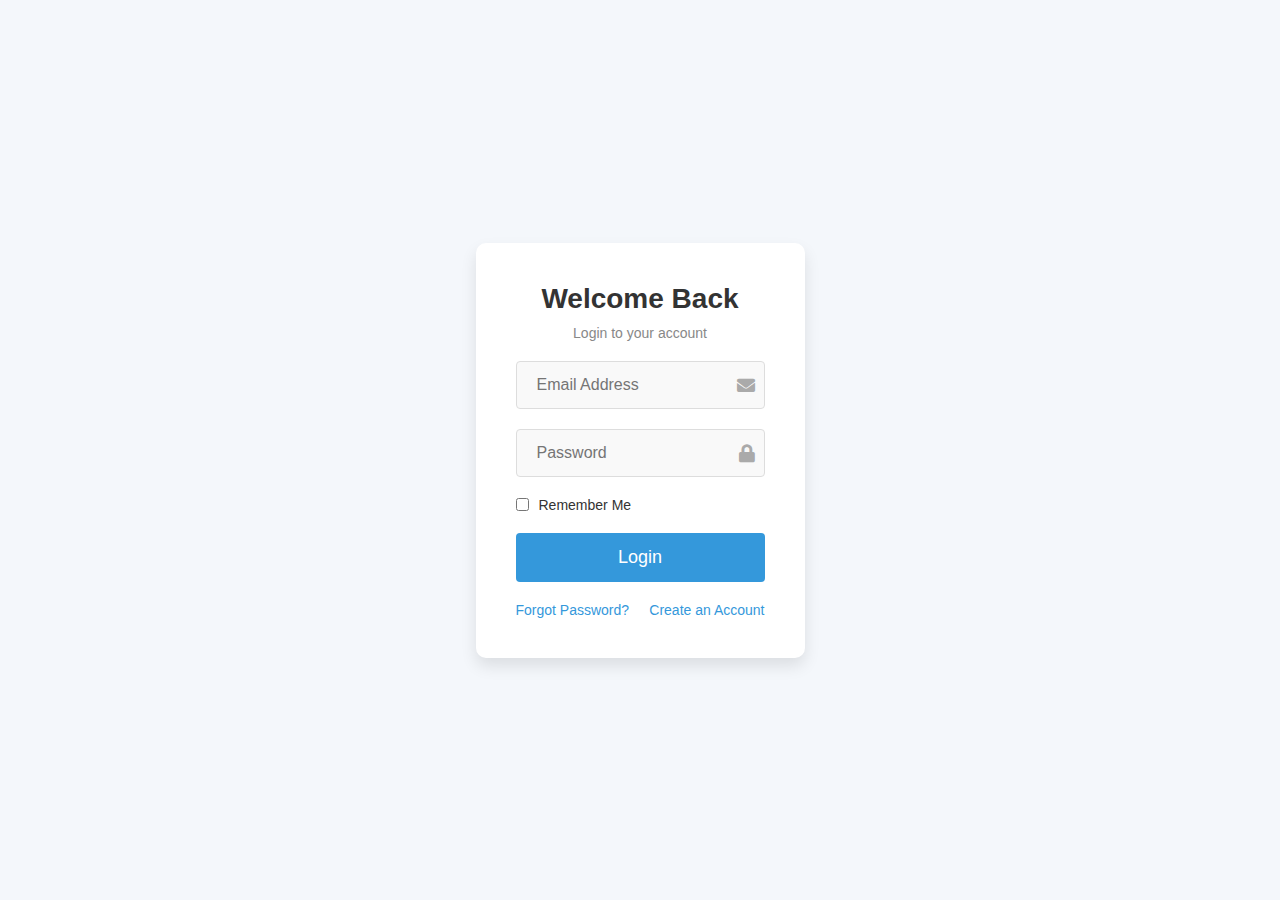
<file: login_page.html>
<!DOCTYPE html>
<html lang="en">
<head>
  <meta charset="UTF-8">
  <meta name="viewport" content="width=device-width, initial-scale=1.0">
  <title>Login - SDM Shafqat Digital Marketing</title>
  <link rel="stylesheet" href="style.css">
  <link rel="stylesheet" href="https://cdnjs.cloudflare.com/ajax/libs/font-awesome/5.15.4/css/all.min.css">
</head>
<body>

  <!-- Login Section -->
  <section class="login-section">
    <div class="login-container">
      <div class="login-box">
        <h2>Welcome Back</h2>
        <p>Login to your account</p>

        <form action="login-action.php" method="POST">
          <!-- Email Field -->
          <div class="input-group">
            <input type="email" id="email" name="email" required placeholder="Email Address" class="input-field">
            <i class="fas fa-envelope input-icon"></i>
          </div>

          <!-- Password Field -->
          <div class="input-group">
            <input type="password" id="password" name="password" required placeholder="Password" class="input-field">
            <i class="fas fa-lock input-icon"></i>
          </div>

          <!-- Remember Me Checkbox -->
          <div class="remember-me">
            <input type="checkbox" id="remember" name="remember">
            <label for="remember">Remember Me</label>
          </div>

          <!-- Submit Button -->
          <div class="login-btn-container">
            <button type="submit" class="login-btn">Login</button>
          </div>

          <!-- Forgot Password & Signup Links -->
          <div class="form-links">
            <a href="forgit_password.html">Forgot Password?</a>
            <a href="create_account.html">Create an Account</a>
          </div>
        </form>
      </div>
    </div>
  </section>
 <style>
    /* Global styles */
body {
  font-family: 'Segoe UI', Tahoma, Geneva, Verdana, sans-serif;
  background-color: #f4f7fb;
  margin: 0;
  padding: 0;
  display: flex;
  justify-content: center;
  align-items: center;
  height: 100vh;
}

h2, p {
  text-align: center;
  color: #333;
}

a {
  color: #3498db;
  text-decoration: none;
}

a:hover {
  text-decoration: underline;
}

/* Login Section */
.login-section {
  display: flex;
  justify-content: center;
  align-items: center;
  height: 100vh;
}

.login-container {
  background-color: #ffffff;
  box-shadow: 0 8px 16px rgba(0, 0, 0, 0.1);
  border-radius: 10px;
  padding: 40px;
  max-width: 400px;
  width: 100%;
  margin: 20px;
}

.login-box {
  text-align: center;
}

.login-box h2 {
  font-size: 28px;
  margin-bottom: 10px;
  color: #333;
}

.login-box p {
  color: #888;
  font-size: 14px;
  margin-bottom: 20px;
}

/* Input Fields */
.input-group {
  position: relative;
  margin-bottom: 20px;
}

.input-field {
  width: 100%;
  padding: 14px 20px;
  border: 1px solid #ddd;
  border-radius: 4px;
  font-size: 16px;
  background-color: #f9f9f9;
  transition: 0.3s ease-in-out;
}

.input-field:focus {
  border-color: #3498db;
  outline: none;
}

.input-icon {
  position: absolute;
  top: 50%;
  right: 10px;
  transform: translateY(-50%);
  color: #aaa;
  font-size: 18px;
}

/* Remember Me Section */
.remember-me {
  display: flex;
  align-items: center;
  margin-bottom: 20px;
}

.remember-me input {
  margin-right: 10px;
}

.remember-me label {
  font-size: 14px;
}

/* Submit Button */
.login-btn-container {
  margin-top: 20px;
}

.login-btn {
  width: 100%;
  padding: 14px;
  background-color: #3498db;
  color: white;
  border: none;
  border-radius: 4px;
  font-size: 18px;
  cursor: pointer;
  transition: 0.3s ease-in-out;
}

.login-btn:hover {
  background-color: #2980b9;
}

.login-btn:active {
  background-color: #1c6e8c;
}

/* Form Links */
.form-links {
  margin-top: 20px;
  display: flex;
  justify-content: space-between;
}

.form-links a {
  font-size: 14px;
}

 </style>
</body>
</html>
</file>
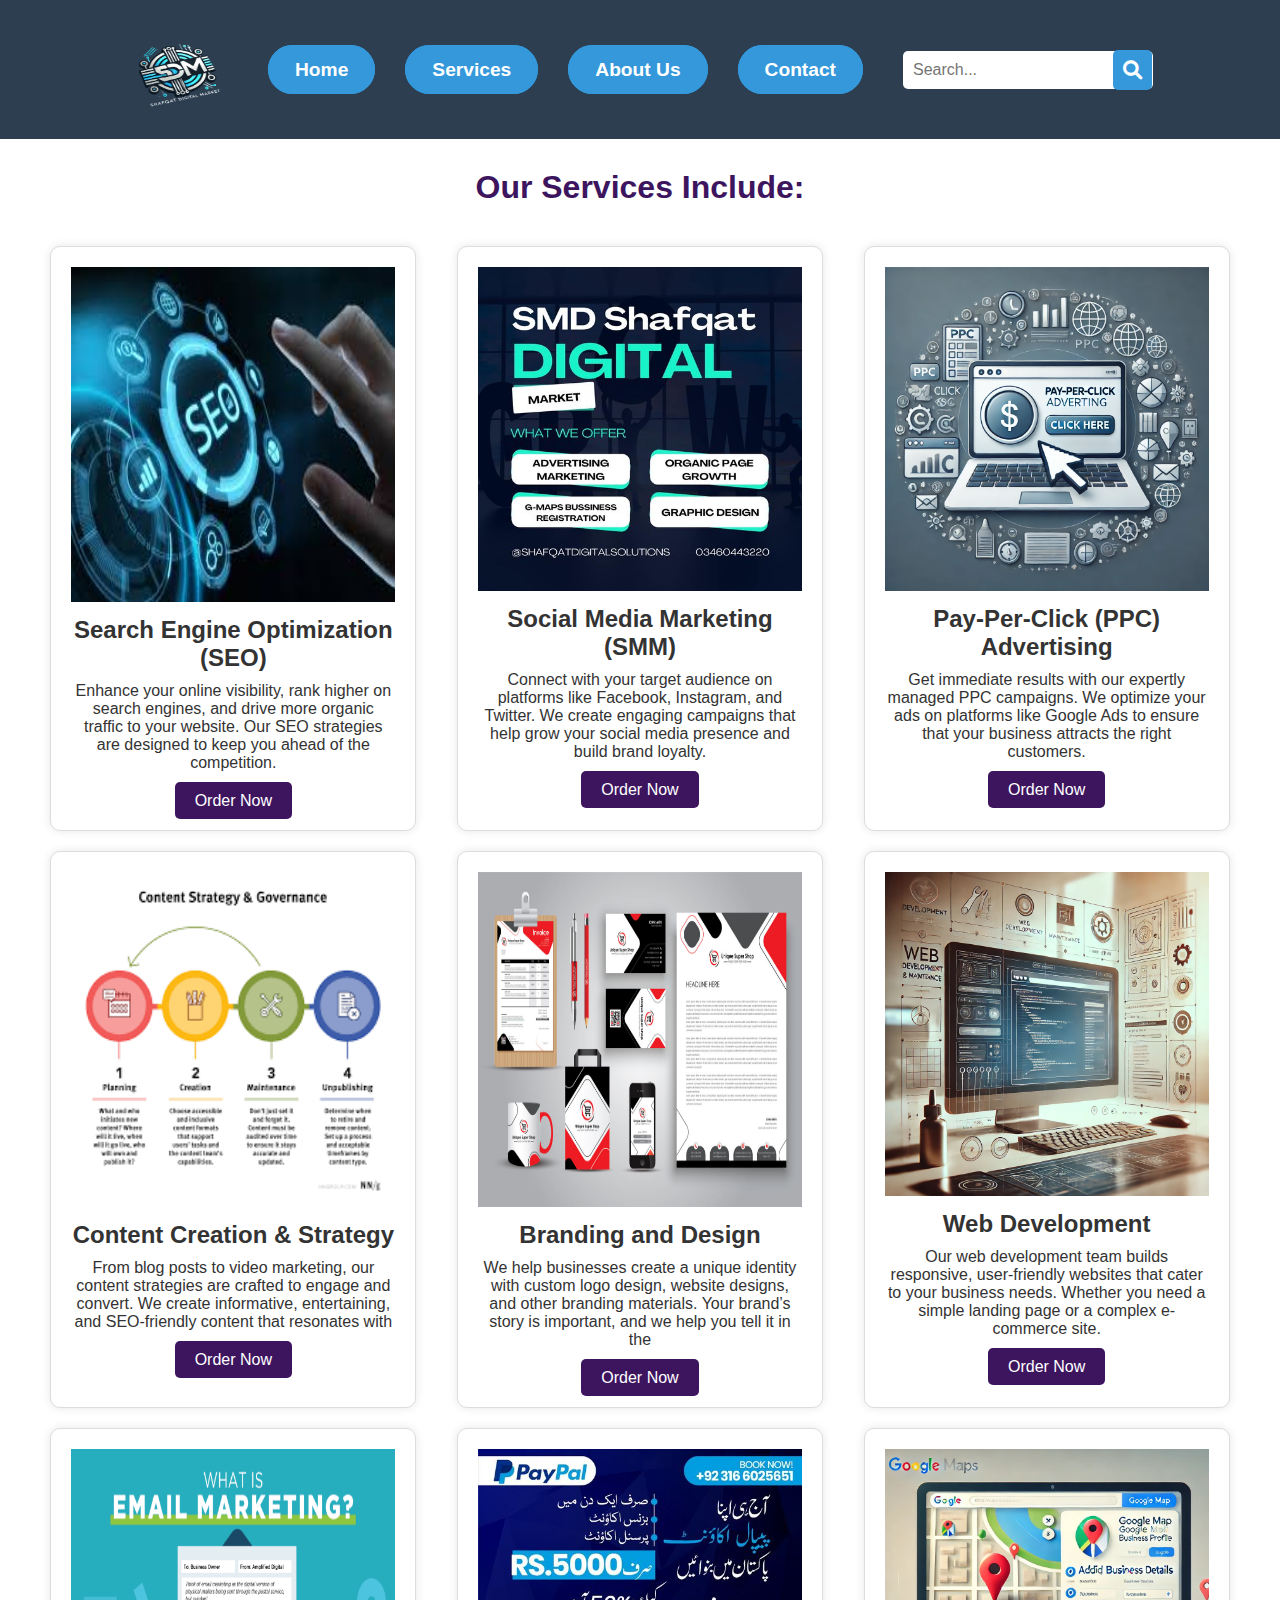
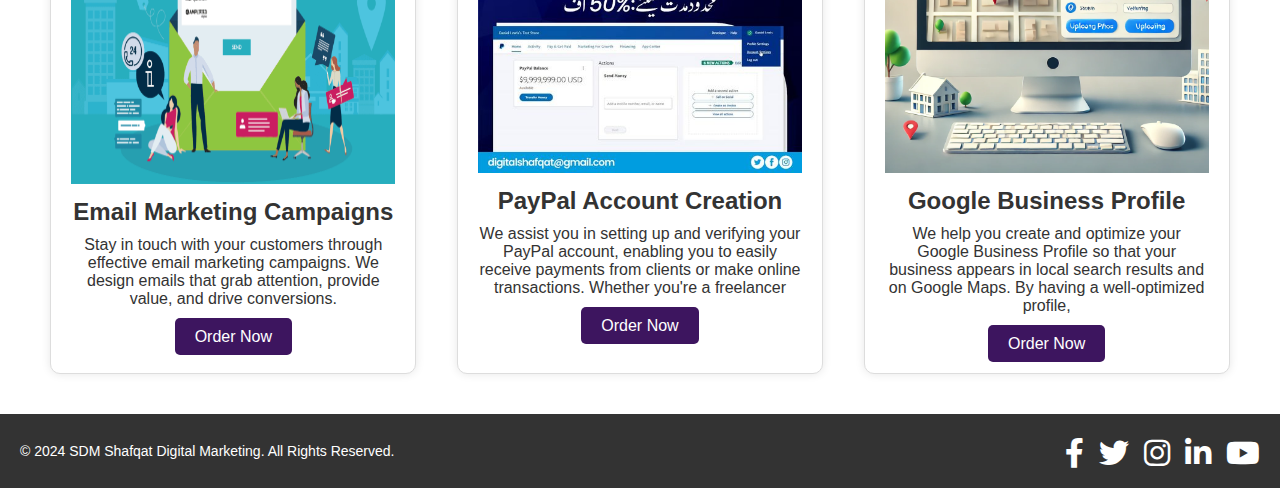
<file: services.html>
<!DOCTYPE html>
<html lang="en">
<head>
  <meta charset="UTF-8">
  <meta name="viewport" content="width=device-width, initial-scale=1.0">
  <title>Services - SDM Shafqat Digital Marketing</title>
  <link rel="stylesheet" href="style.css">
  <link rel="stylesheet" href="https://cdnjs.cloudflare.com/ajax/libs/font-awesome/6.0.0-beta3/css/all.min.css">
</head>
<body>
  <!-- Header Section -->
  <header class="header-section">
    <div class="header-content">
      <!-- Logo Image -->
      <div class="logo-section">
        <img class="logo" src="WhatsApp_Image_2024-11-10_at_13.27.33_9f41f7f7-removebg-preview.png" alt="SDM Shafqat Logo" style="height: 80px; width: 100px; margin-top: 15px;">
      </div>

      <!-- Navigation Bar -->
      <nav class="navbar">
        <ul>
          <li><a href="index.html">Home</a></li>
          <li><a class="active" href="services.html">Services</a></li>
          <li><a href="about_us.html">About Us</a></li>
          <li><a href="contact_us.html">Contact</a></li>
        </ul>
      </nav>

      <!-- Search Bar -->
      <div class="search-bar-container">
        <input type="text" id="searchInput" placeholder="Search..." class="search-bar">
        <button class="search-btn" onclick="searchPage()">
          <i class="fa fa-search"></i>
        </button>
      </div>
    </div>
  </header>

  <!-- Services Section -->
  <section class="services" id="services">
    <h2>Our Services Include:</h2>
    <div class="services-container">
      <!-- SEO Service -->
      <div class="service">
        <div class="service-image">
          <img src="seo.jpeg" alt="SEO Image" style="height: 335px;">
        </div>
        <div class="service-text">
          <h3>Search Engine Optimization (SEO)</h3>
          <p>Enhance your online visibility, rank higher on search engines, and drive more organic traffic to your website. Our SEO strategies are designed to keep you ahead of the competition.</p>
          <a href="order-page.html" class="order-button">Order Now</a>
        </div>
      </div>

      <!-- SMM Service -->
      <div class="service">
        <div class="service-image">
          <img src="markting.jpg" alt="Social Media Marketing Image">
        </div>
        <div class="service-text">
          <h3>Social Media Marketing (SMM)</h3>
          <p>Connect with your target audience on platforms like Facebook, Instagram, and Twitter. We create engaging campaigns that help grow your social media presence and build brand loyalty.</p>
          <a href="order-page.html" class="order-button">Order Now</a>
        </div>
      </div>

      <!-- PPC Advertising Service -->
      <div class="service">
        <div class="service-image">
          <img src="ppc.webp" alt="PPC Advertising Image">
        </div>
        <div class="service-text">
          <h3>Pay-Per-Click (PPC) Advertising</h3>
          <p>Get immediate results with our expertly managed PPC campaigns. We optimize your ads on platforms like Google Ads to ensure that your business attracts the right customers.</p>
          <a href="order-page.html" class="order-button">Order Now</a>
        </div>
      </div>

      <!-- Content Creation & Strategy Service -->
      <div class="service">
        <div class="service-image">
          <img src="contant.png" alt="Content Creation Image" style="height: 335px;">
        </div>
        <div class="service-text">
          <h3>Content Creation & Strategy</h3>
          <p>From blog posts to video marketing, our content strategies are crafted to engage and convert. We create informative, entertaining, and SEO-friendly content that resonates with</p>
          <a href="order-page.html" class="order-button">Order Now</a>
        </div>
      </div>

      <!-- Branding & Design Service -->
      <div class="service">
        <div class="service-image">
          <img src="barnding.jpg" alt="Branding & Design Image" style="height: 335px;">
        </div>
        <div class="service-text">
          <h3>Branding and Design</h3>
          <p>We help businesses create a unique identity with custom logo design, website designs, and other branding materials. Your brand’s story is important, and we help you tell it in the</p>
          <a href="order-page.html" class="order-button">Order Now</a>
        </div>
      </div>

      <!-- Web Development Service -->
      <div class="service">
        <div class="service-image">
          <img src="Web Development and Maintenance.webp" alt="Web Development Image">
        </div>
        <div class="service-text">
          <h3>Web Development</h3>
          <p>Our web development team builds responsive, user-friendly websites that cater to your business needs. Whether you need a simple landing page or a complex e-commerce site.</p>
          <a href="order-page.html" class="order-button">Order Now</a>
        </div>
      </div>

      <!-- Email Marketing Service -->
      <div class="service">
        <div class="service-image">
          <img src="EmailMarketingBlog2-1080x675.webp" alt="Email Marketing Image" style="height: 335px;">
        </div>
        <div class="service-text">
          <h3>Email Marketing Campaigns</h3>
          <p>Stay in touch with your customers through effective email marketing campaigns. We design emails that grab attention, provide value, and drive conversions.</p>
          <a href="order-page.html" class="order-button">Order Now</a>
        </div>
      </div>

      <!-- PayPal Account Creation Service -->
      <div class="service">
        <div class="service-image">
          <img src="paypal.jpg" alt="PayPal Account Image">
        </div>
        <div class="service-text">
          <h3>PayPal Account Creation</h3>
          <p>We assist you in setting up and verifying your PayPal account, enabling you to easily receive payments from clients or make online transactions. Whether you're a freelancer</p>
          <a href="order-page.html" class="order-button">Order Now</a>
        </div>
      </div>

      <!-- Google Business Profile Creation Service -->
      <div class="service">
        <div class="service-image">
          <img src="google busines.webp" alt="Google Business Profile Image">
        </div>
        <div class="service-text">
          <h3>Google Business Profile</h3>
          <p>We help you create and optimize your Google Business Profile so that your business appears in local search results and on Google Maps. By having a well-optimized profile,</p>
          <a href="order-page.html" class="order-button">Order Now</a>
        </div>
      </div>
    </div>
  </section>

 <!-- Footer Section -->
<footer class="footer-section">
    <div class="footer-content">
      <p>&copy; 2024 SDM Shafqat Digital Marketing. All Rights Reserved.</p>
      <div class="social-links">
        <a href="https://web.facebook.com/ShafqatDigitalSolutions" target="_blank" class="social-icon">
          <i class="fab fa-facebook-f"></i>
        </a>
        <a href="https://twitter.com/yourhandle" target="_blank" class="social-icon">
          <i class="fab fa-twitter"></i>
        </a>
        <a href="https://www.instagram.com/digital_shafqat/" target="_blank" class="social-icon">
          <i class="fab fa-instagram"></i>
        </a>
        <a href="https://www.linkedin.com/in/yourprofile" target="_blank" class="social-icon">
          <i class="fab fa-linkedin-in"></i>
        </a>
        <a href="https://www.youtube.com/c/yourchannel" target="_blank" class="social-icon">
          <i class="fab fa-youtube"></i>
        </a>
      </div>
    </div>
  </footer>
  
  <!-- CSS Styles -->
  <style>
    .footer-section {
      background-color: #333;
      color: white;
      padding: 20px;
      text-align: center;
    }
  
    .footer-content {
      display: flex;
      justify-content: space-between;
      align-items: center;
      flex-wrap: wrap;
    }
  
    .footer-content p {
      margin: 0;
      font-size: 14px;
    }
  
    .social-links {
      display: flex;
      justify-content: center;
      gap: 15px;
    }
  
    .social-icon {
      font-size: 30px;
      color: white;
      text-decoration: none;
      transition: transform 0.3s ease;
    }
  
    .social-icon:hover {
      transform: scale(1.2);
    }
  
    .social-icon i {
      vertical-align: middle;
    }
  </style>
</body>
</html>
</file>
<file: style.css>
/* General Reset */
* {
    margin: 0;
    padding: 0;
    box-sizing: border-box;
  }
  
  body {
    font-family: Arial, sans-serif;
    background-color: #f4f4f4;
    color: #333333;
  }
  
  /* Header Section */
  .header-section {
    background-color: #2c3e50;
    color: white;
    padding: 20px 0;
    text-align: center;
}

.header-content {
    display: flex;
    justify-content: space-between;
    align-items: center;
    padding: 0 10%;
}

.navbar ul {
    list-style: none;
    display: flex;
    gap: 30px;
    margin: 0;
    padding: 0;
}

.navbar ul li {
    display: inline-block;
}

.navbar ul li a {
    text-decoration: none;
    color: white;
    font-size: 1.2rem;
    font-weight: bold;
    padding: 12px 25px; /* Button-like padding */
    border-radius: 25px;
    background-color: #3498db; /* Button background color */
    border: 2px solid #3498db; /* Button border color */
    transition: all 0.3s ease; /* Smooth transition */
}

.navbar ul li a:hover {
    color: #fff; /* Text color stays white */
    background-color: #1bbd3e; /* Background color on hover */
    border: 2px solid #3498db; /* Border color changes on hover */
}

.navbar ul li a:active {
    background-color: #2980b9; /* Darker blue when clicked */
}

.search-bar-container {
    display: flex;
    align-items: center;
    position: relative;
}

.search-bar {
    padding: 10px;
    font-size: 1rem;
    border-radius: 5px;
    border: none;
    width: 250px;
}

.search-btn {
    background-color: #3498db;
    border: none;
    padding: 10px;
    margin-left: -40px; /* To place the button inside the search bar */
    border-radius: 5px;
    cursor: pointer;
}

.search-btn i {
    color: white;
    font-size: 1.2rem;
}

.search-btn:hover {
    background-color: #2980b9; /* Darker blue on hover */
}
.highlight {
    background-color: yellow; /* Highlight color */
    color: black; /* Text color inside the highlight */
    font-weight: bold;
}


  .business-growth {
    padding: 40px 10%;
    background-color: #ecf0f1;
}

.growth-description h2 {
    font-size: 2.5rem;
    color: #2c3e50;
    margin-bottom: 20px;
    font-weight: bold;
    text-align: center;
}

.growth-description p {
    font-size: 1.1rem;
    color: #7f8c8d;
    margin-bottom: 20px;
    line-height: 1.8;
    text-align: center;
    font-weight: 300;
}

.growth-description h3 {
    font-size: 1.8rem;
    color: #2c3e50;
    margin-bottom: 20px;
    text-align: center;
    font-weight: bold;
}

.growth-benefits {
    display: flex;
    flex-wrap: wrap;
    justify-content: space-between;
    gap: 20px;
}

.growth-item {
    width: 48%;
    background-color: #ffffff;
    padding: 20px;
    box-shadow: 0px 4px 6px rgba(0, 0, 0, 0.1);
    border-radius: 8px;
}

.growth-item h4 {
    font-size: 1.4rem;
    color: #2c3e50;
    margin-bottom: 10px;
    font-weight: bold;
}

.growth-item p {
    font-size: 1.1rem;
    color: #7f8c8d;
    line-height: 1.6;
}

 /* Slider Section */
.slider {
    max-width: 100%;
    overflow: hidden;
  }
  
  .slider .slider-container {
    display: flex;
    transition: transform 1s ease;
  }
  
  .slider .slider-container img {
    width: 50%; /* Show two images at once */
    height: auto;
    object-fit: cover;
  }
  .services {
    padding: 40px 10%;
    background-color: #f4f4f4;
  }
  
  .services h2 {
    text-align: center;
    font-size: 2rem;
    margin-bottom: 30px;
  }
  
  .services-container {
    display: flex;
    flex-wrap: wrap;
    justify-content: space-around;
  }
  
  .service {
    background-color: white;
    padding: 20px;
    margin: 10px;
    box-shadow: 0 0 10px rgba(0, 0, 0, 0.1);
    width: 30%;
    text-align: center;
  }
  
  .service img {
    max-width: 100%;
    height: auto;
  }
  
  .service h3 {
    font-size: 1.5rem;
    margin: 10px 0;
  }
  
  .service p {
    font-size: 1rem;
    margin-bottom: 20px;
  }
  
  .order-button {
    background-color: #3d155f;
    color: white;
    padding: 10px 20px;
    text-decoration: none;
    border-radius: 5px;
  }
  
  .order-button:hover {
    background-color: #650c8c;
  }


  .header-section p {
    font-size: 1.5rem;
    font-weight: 300;
}

.services-container-tex {
    padding: 40px 10%;
    background-color: #ecf0f1;
}

.services-description-tex h2 {
    font-size: 2.5rem;
    color: #2c3e50;
    margin-bottom: 20px;
    font-weight: bold;
    text-align: center;
}

.services-description-tex p {
    font-size: 1.1rem;
    color: #7f8c8d;
    margin-bottom: 20px;
    line-height: 1.8;
    text-align: center;
    font-weight: 300;
}

.services-description-tex h3 {
    font-size: 1.8rem;
    color: #2c3e50;
    margin-bottom: 15px;
    text-align: center;
    font-weight: bold;
}

.services-row-tex {
    display: flex;
    justify-content: space-between;
    gap: 20px;
}

.services-column-tex {
    width: 48%;
    background-color: #ffffff;
    padding: 20px;
    box-shadow: 0px 4px 6px rgba(0, 0, 0, 0.1);
    border-radius: 8px;
}

.services-column-tex ul {
    list-style-type: none;
    padding-left: 0;
}

.services-column-tex ul li {
    font-size: 1.1rem;
    color: #7f8c8d;
    margin-bottom: 15px;
}

.services-column-tex ul li strong {
    color: #2c3e50;
    font-weight: 500;
}


  
  /* Services Section */
  .services {
    padding: 30px;
    background-color: #ffffff;
    text-align: center;
  }
  
  .services h2 {
    font-size: 2em;
    color: #3D155F;
  }
  
  .service-item {
    margin: 20px;
  }
  
  .service-item h3 {
    font-size: 1.8em;
    color: #3D155F;
  }
  
  .service-item p {
    font-size: 1.2em;
  }
  
  /* About Section */
  .about {
    padding: 30px;
    background-color: #B08ED3;
    color: white;
    text-align: center;
  }
  
  .about h2 {
    font-size: 2.5em;
  }
  
  .about p {
    font-size: 1.2em;
    margin-top: 20px;
  }

  /* About Us Section */
.about-section {
    padding: 20px;
    background-color: #f4f4f4;
    margin-bottom: 40px;
  }
  
  .about-content {
    text-align: center;
  }
  
  .about-content h2 {
    font-size: 32px;
    color: #333;
    margin-bottom: 20px;
  }
  
  .about-content p {
    font-size: 18px;
    color: #555;
    line-height: 1.6;
    max-width: 800px;
    margin: 0 auto;
  }
  
  .team-section {
    text-align: center;
    margin-top: 40px;
  }
  
  .team-section h3 {
    font-size: 28px;
    color: #333;
    margin-bottom: 20px;
  }
  
  .team-section p {
    font-size: 16px;
    color: #555;
    max-width: 800px;
    margin: 0 auto;
  }
  
  /* Specialists Section */
  .specialist-grid {
    display: grid;
    grid-template-columns: repeat(3, 1fr);
    gap: 30px;
    margin-top: 40px;
  }
  
  .specialist, .service {
    background-color: white;
    border: 1px solid #ddd;
    padding: 20px;
    border-radius: 10px;
    text-align: center;
    transition: transform 0.3s ease, box-shadow 0.3s ease;
  }
  
  .specialist, .service:hover {
    transform: translateY(-10px);
    box-shadow: 0 4px 10px rgba(0, 0, 0, 0.1);
  }
  
  .specialist img {
    width: 100%;
    height: auto;
    border-radius: 8px;
    margin-bottom: 15px;
  }
  
  .specialist h4 {
    font-size: 20px;
    color: #333;
    margin-top: 10px;
    font-weight: 600;
  }
  
  .specialist p {
    font-size: 16px;
    color: #777;
    line-height: 1.5;
    margin: 10px 0;
  }
  
  /* Icons */
  .specialist i {
    font-size: 24px;
    color: #ffa500;
    margin-right: 10px;
  }
  
  /* Mobile Responsiveness */
  @media screen and (max-width: 768px) {
    .specialist-grid {
      grid-template-columns: 1fr 1fr;
    }
  }
  
  @media screen and (max-width: 480px) {
    .specialist-grid {
      grid-template-columns: 1fr;
    }
  
    .about-content p,
    .team-section p {
      font-size: 16px;
    }
  }
  
  
  /* Footer Section */
  footer {
    background-color: #3D155F;
    color: white;
    text-align: center;
    padding: 20px;
  }
</file>
